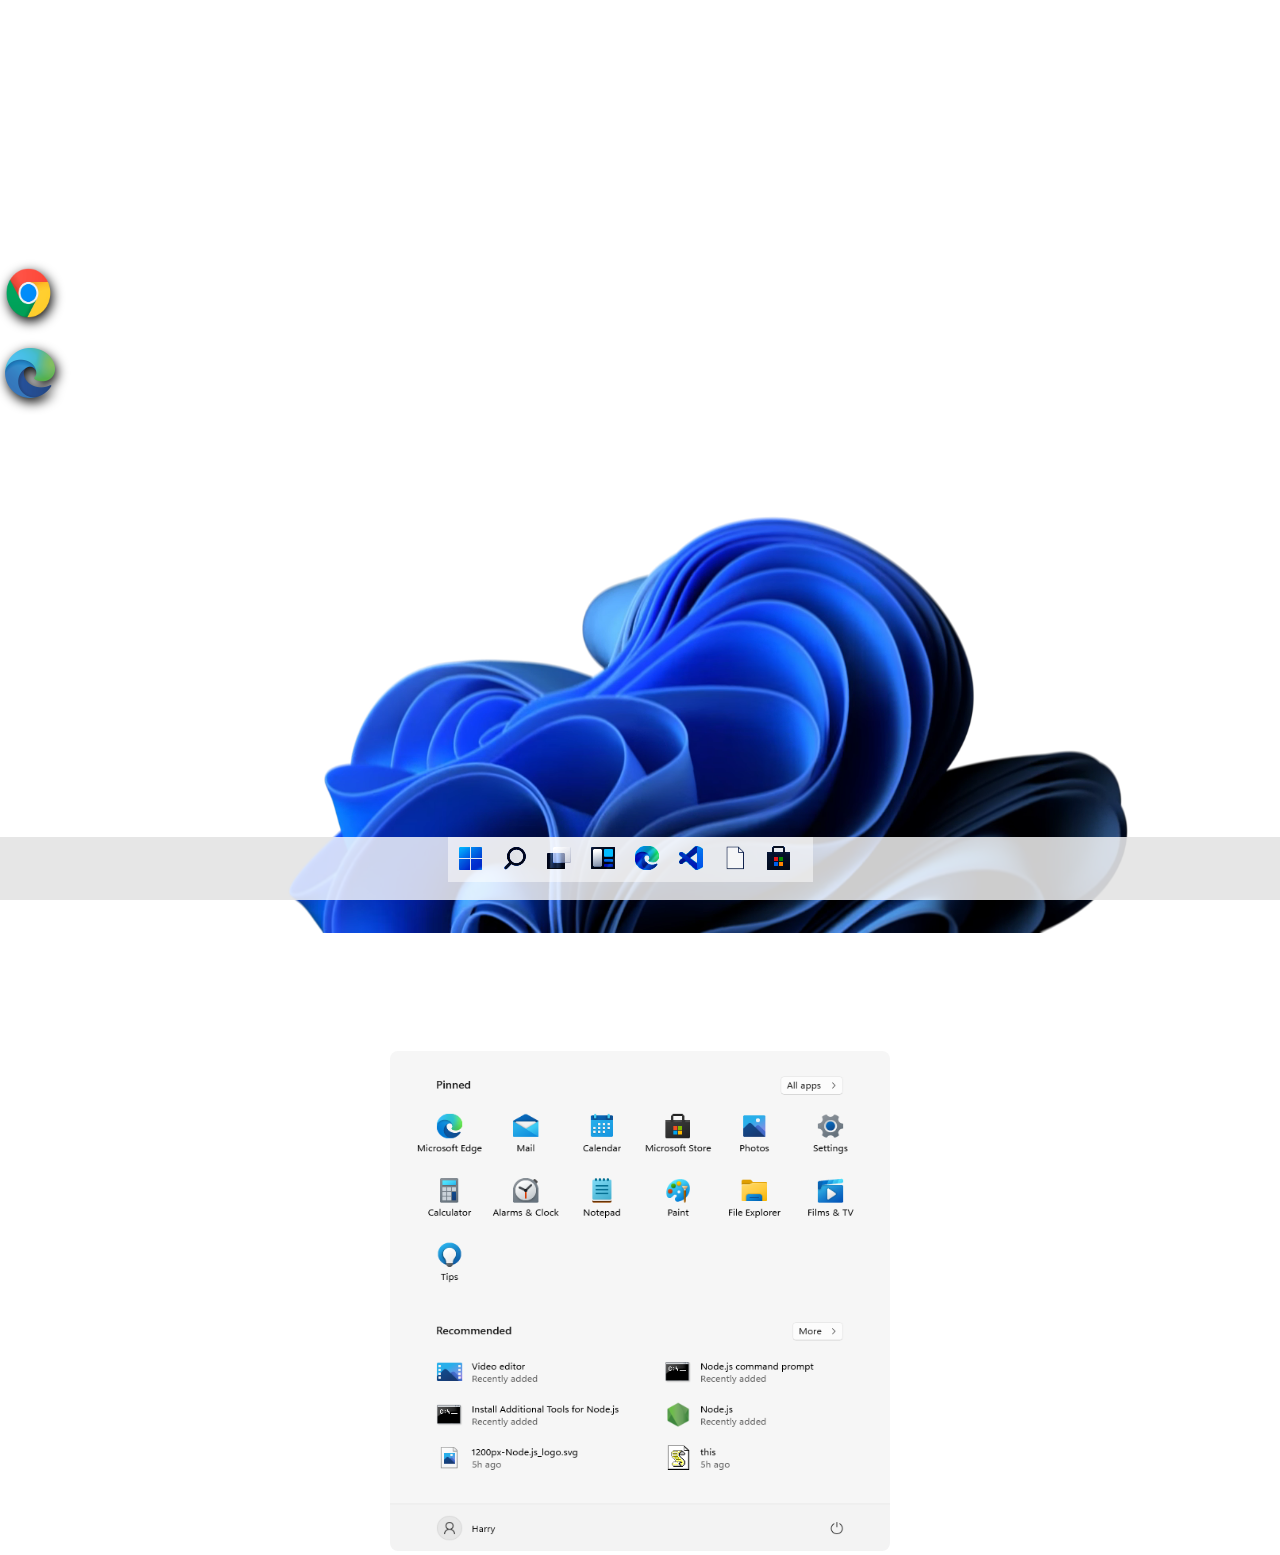
<file: index.html>
<!DOCTYPE html>
<html lang="en">
<head>
    
    <title>Welcome to windows</title>
    <link rel="stylesheet" href="./style.css">
</head>

<body>
    <div class="video">
    <video class="vid" src="./video.webm" autoplay muted loop type="mp4"></video>
    
</div>
<div class="taskbar">
   <img class="task"  src="./icons.PNG" alt="icons"/>
</div>
<div class="startmenu">
    <img src="./startmenu.PNG"/>
  
</div>
<div class="chrome">
    <a href= " https://www.google.com/chrome/" ><img src="./chromeicon.png" ></a>
</div>
<div class="edge">
    <a href= "https://www.msn.com/en-in/feed?ocid=wn_startbrowsing " ><img src="./edgeicon.png" ></a>
</div>
</body>
<script src="./script.js"></script>
</html>
</file>
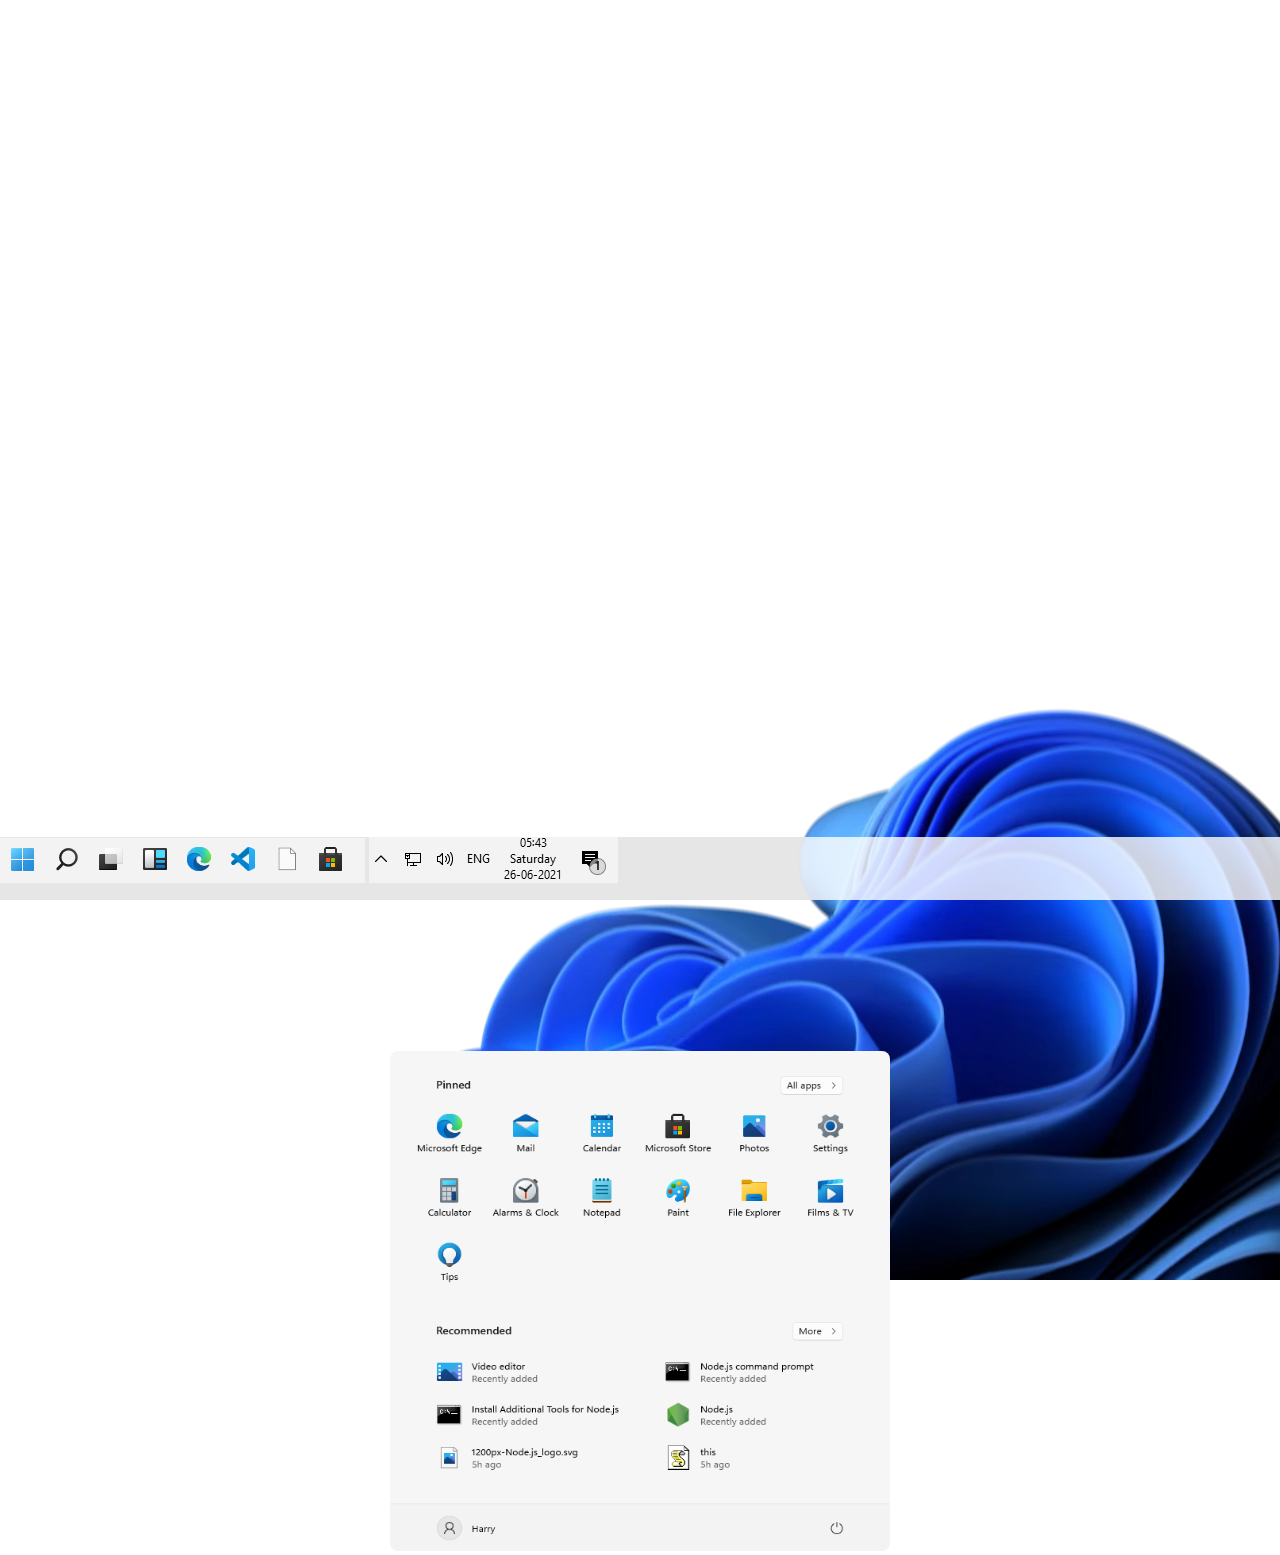
<file: solution.html>
<!DOCTYPE html>
<html lang="en">
<head>
    <meta charset="UTF-8">
    <meta http-equiv="X-UA-Compatible" content="IE=edge">
    <meta name="viewport" content="width=device-width, initial-scale=1.0">
    <title>Try Windows 11</title>
    <link rel="stylesheet" href="style.css">
</head>
<body>
    <!-- <div class="icons">
        <img src="chromeicon.png" width="74px" alt="">
        <div>Google Chrome</div>
    </div> -->
    <div class="taskbar">
        <img src="icons.PNG" alt="">
        <img class="right" src="taskbarright.PNG" alt="">
    </div>
    <div class="startmenu">
        <img src="startmenu.PNG" alt="">
    </div>
    <video autoplay muted id="vid">
        <source src="video.webm" type="video/webm">
    </video>
</body>
<script src="script.js"></script>
</html>
</file>
<file: style.css>
*{
    margin: 0;
    padding: 0;
}
body{
   overflow: hidden;
   height: 100vh;
}
.vid{
    object-fit: cover;
    width: 1400px;
}

.taskbar{ 
   position: absolute;
    background-color: hsl(0, 0%, 90%);
    width: 100%;
    height: 7vh;
    bottom: 0.1px;
 mix-blend-mode: hard-light;
 
 

}
.task{
    position:relative;
    left: 35%;
    cursor: pointer;
}
.startmenu{
    position: absolute; 
    /* bottom: 50px; */
    bottom: -655px;
    width: 100%;
    text-align: center;
    transition: all 0.3s ease-in; 
}

.startmenu img{
    border-radius: 8px;
    height: 500px;
    width: 500px;
}
.chrome{
    position: absolute;
    bottom: 580px;
    height: 50px;
    width: 50px;
    background-color: white;
    display: flex;
    justify-content: center;
    align-items: center;
    left: 5px;
    cursor: pointer;
}

.chrome img{
    position: relative;
    height: 50px;
    width: 80px;
    filter: drop-shadow(2px 4px 6px black);
}

.edge{
     position: absolute;
    bottom: 500px;
    height: 50px;
    width: 50px;
    background-color: white;
    display: flex;
    justify-content: center;
    align-items: center;
    left: 5px;
    cursor: pointer;
}
.edge img{
     position: relative;
    height: 50px;
    width: 50px;
    filter: drop-shadow(2px 4px 6px black);
}

.startmenu{
    cursor: pointer;
}

@media (max-width:650px){
    .vid{
       object-fit: cover;
        width: 900px;
    
    }

    .taskbar{ 
        position: fixed;
         background-color: hsl(0, 0%, 90%);
         width: 100%;
         height: 7vh;
         bottom: 0.1px;
      mix-blend-mode: multiply;
    }
      .task{
        position:relative;
        left: 3px;
        cursor: pointer;
    }
    .chrome{
        position: absolute;
        bottom: 160px;
        height: 50px;
        width: 50px;
        background-color: white;
        display: flex;
        justify-content: center;
        align-items: center;
        left: 5px;
        cursor: pointer;
    }
    
    .chrome img{
        position: relative;
        height: 50px;
        width: 80px;
        filter: drop-shadow(2px 4px 6px black);
    }
    .edge{
     position: absolute;
    bottom: 80px;
    height: 50px;
    width: 50px;
    background-color: white;
    display: flex;
    justify-content: center;
    align-items: center;
    left: 5px;
    cursor: pointer;
}
.edge img{
     position: relative;
    height: 50px;
    width: 50px;
    filter: drop-shadow(2px 4px 6px black);
}
.startmenu{
    position: absolute; 
    /* bottom: 50px; */
    bottom: -655px;
    width: 100%;
    text-align: center;
    transition: all 0.3s ease-in; 
}

.startmenu img{
    border-radius: 8px;
    height: 400px;
    width: 400px;
}
}
</file>
